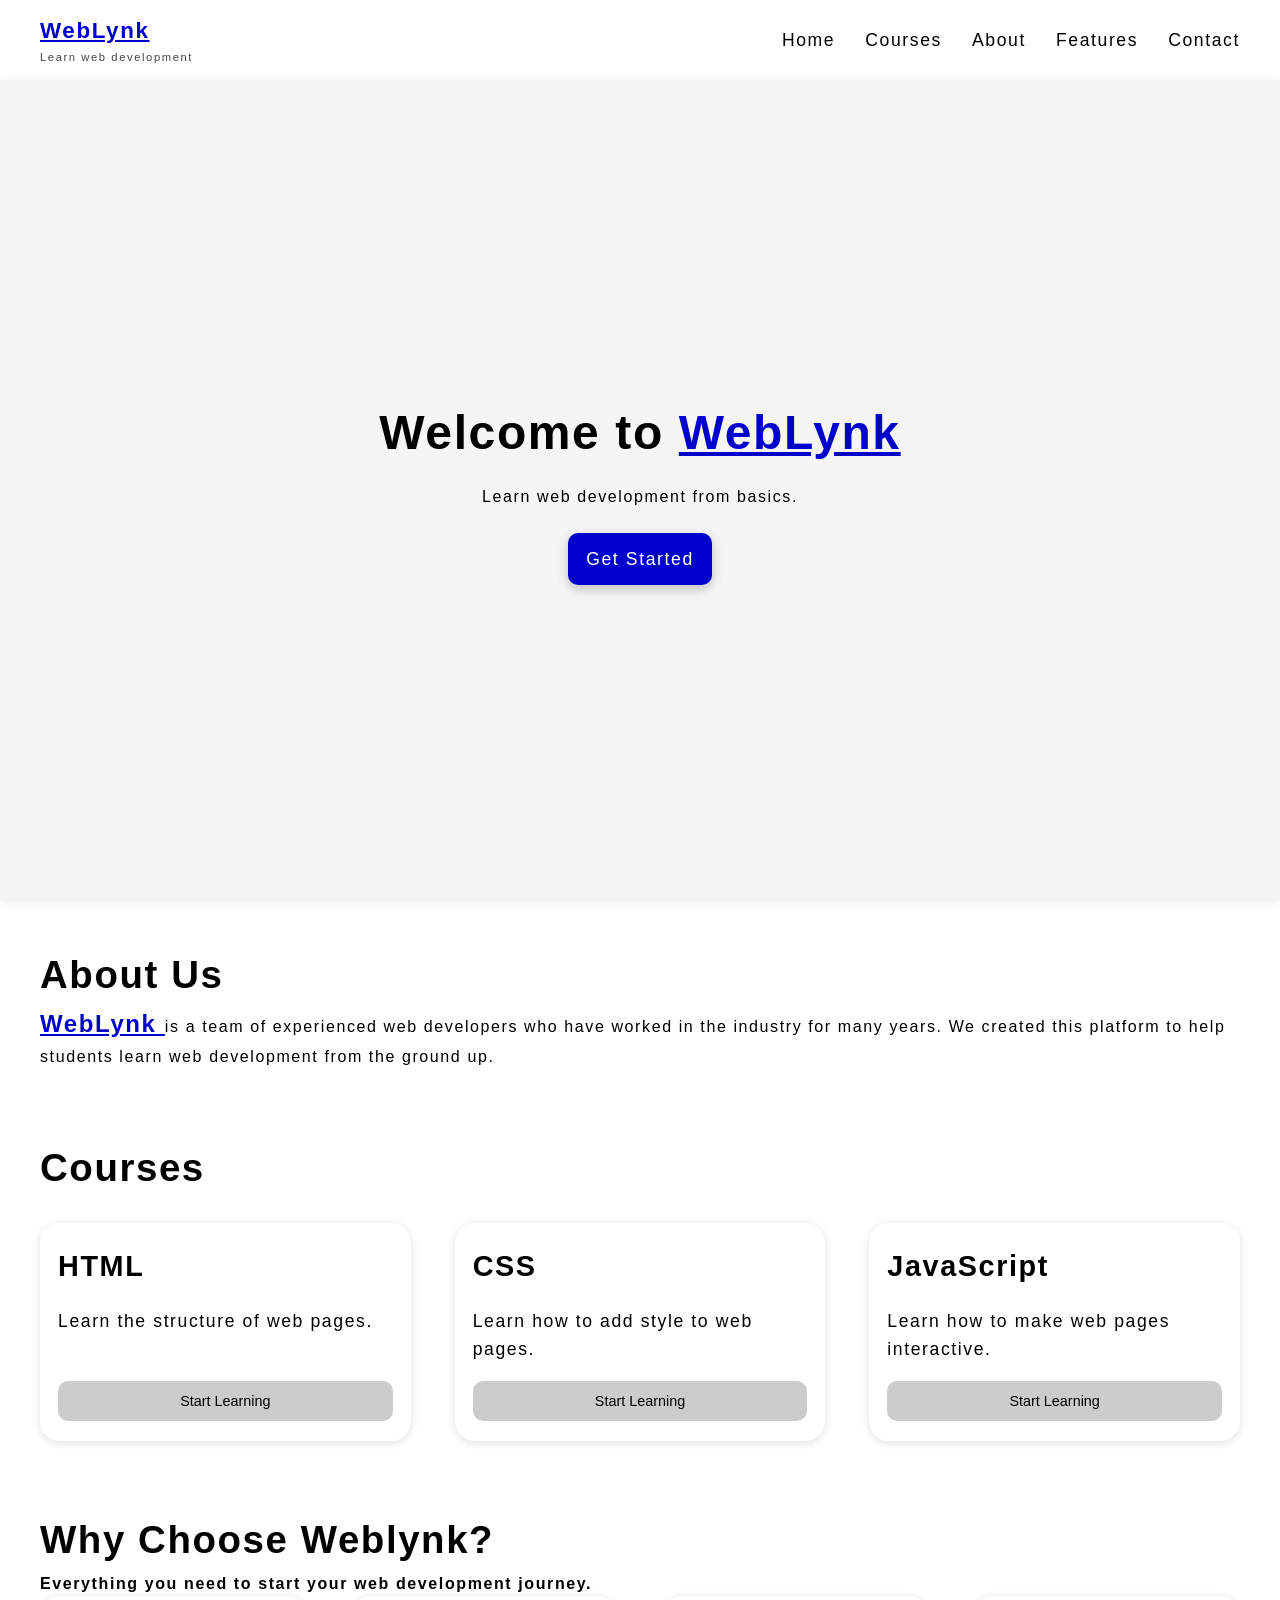
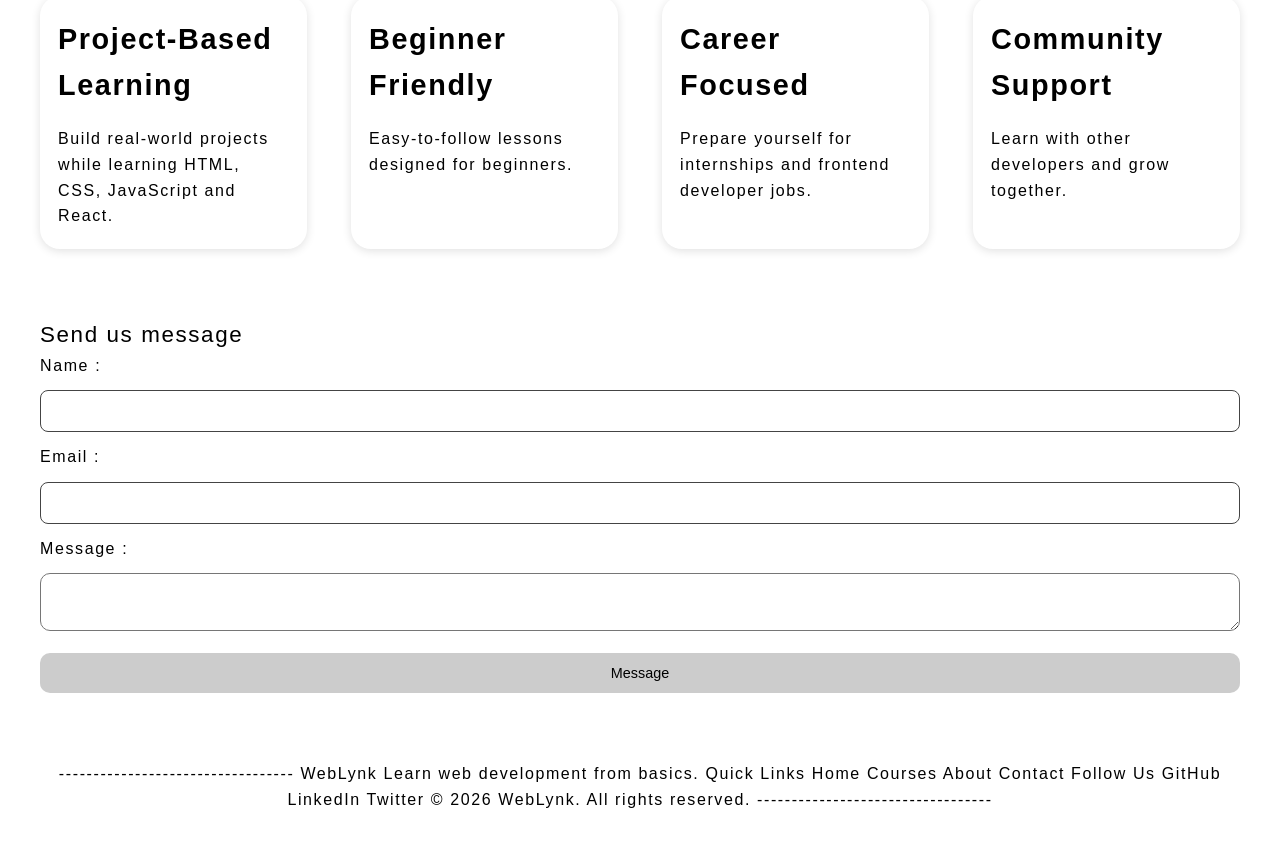
<file: Index.html>
<!doctype html>
<html lang="en">
  <head>
    <meta charset="UTF-8" />
    <meta name="viewport" content="width=device-width, initial-scale=1.0" />
    <meta name="description" content="Learn web development from basics." />
    <title>Welcome to - WebLynk</title>
    <link rel="preconnect" href="https://cdnjs.cloudflare.com" />
    <link rel="stylesheet" href="style.css" />
    <link
      rel="stylesheet"
      href="https://cdnjs.cloudflare.com/ajax/libs/font-awesome/6.7.2/css/all.min.css"
    />
  </head>

  <body>
    <header>
      <a class="logo" href="#home">
        <span>WebLynk</span>
        <small>Learn web development</small>
      </a>

      <nav class="navbar">
        <ul class="nav-links">
          <li><a href="#home">Home</a></li>
          <li><a href="#course">Courses</a></li>
          <li><a href="#about">About</a></li>
          <li><a href="#features">Features</a></li>
          <li><a href="#contact">Contact</a></li>
        </ul>

        <button class="menu" aria-label="Open navigation menu">
          <i class="fa-solid fa-bars-staggered"></i>
        </button>
      </nav>
    </header>

    <main>
      <section id="home" class="hero">
        <h1>Welcome to <span>WebLynk</span></h1>
        <p>Learn web development from basics.</p>
        <a href="#learn" class="btn">Get Started</a>
      </section>

      <section id="about" class="about-section">
        <h2>About Us</h2>

        <p>
          <span>WebLynk </span> is a team of experienced web developers who have
          worked in the industry for many years. We created this platform to
          help students learn web development from the ground up.
        </p>
      </section>

      <section id="course" class="course-section">
        <h2>Courses</h2>

        <div class="card-grid" id="course-grid">
          <article class="card" id="course-card">
            <h3>HTML</h3>
            <p>Learn the structure of web pages.</p>
            <button class="btn">Start Learning</button>
          </article>

          <article class="card" id="course-card">
            <h3>CSS</h3>
            <p>Learn how to add style to web pages.</p>
            <button class="btn">Start Learning</button>
          </article>

          <article class="card" id="course-card">
            <h3>JavaScript</h3>
            <p>Learn how to make web pages interactive.</p>
            <button class="btn">Start Learning</button>
          </article>
        </div>
      </section>

      <section id="features" class="features-section">
        <h2>Why Choose Weblynk?</h2>
        <h4>Everything you need to start your web development journey.</h4>

        <div class="card-grid" id="features-grid">
          <article class="card" id="features-card">
            <h3>Project-Based Learning</h3>
            <p>
              Build real-world projects while learning HTML, CSS, JavaScript and
              React.
            </p>
          </article>

          <article class="card" id="features-card">
            <h3>Beginner Friendly</h3>
            <p>Easy-to-follow lessons designed for beginners.</p>
          </article>

          <article class="card" id="features-card">
            <h3>Career Focused</h3>
            <p>Prepare yourself for internships and frontend developer jobs.</p>
          </article>

          <article class="card" id="features-card">
            <h3>Community Support</h3>
            <p>Learn with other developers and grow together.</p>
          </article>
        </div>
      </section>

      <section id="contact" class="contact-section">
        <form action="#" class="form">
          <fieldset class="form-container">
            <legend>Send us message</legend>

            <label for="name">Name :</label>
            <input type="text" name="name" id="name" required />
            <label for="email">Email :</label>
            <input type="email" name="email" id="email" required />
            <label for="message">Message :</label>
            <textarea
              name="message"
              id="message"
              cols="30"
              rows="2"
              required
            ></textarea>

            <button type="submit" class="btn">Message</button>
          </fieldset>
        </form>
      </section>
    </main>

    <footer>
      ---------------------------------- WebLynk Learn web development from
      basics. Quick Links Home Courses About Contact Follow Us GitHub LinkedIn
      Twitter © 2026 WebLynk. All rights reserved.
      ----------------------------------
    </footer>

    <script src="Script.js"></script>
  </body>
</html>
</file>
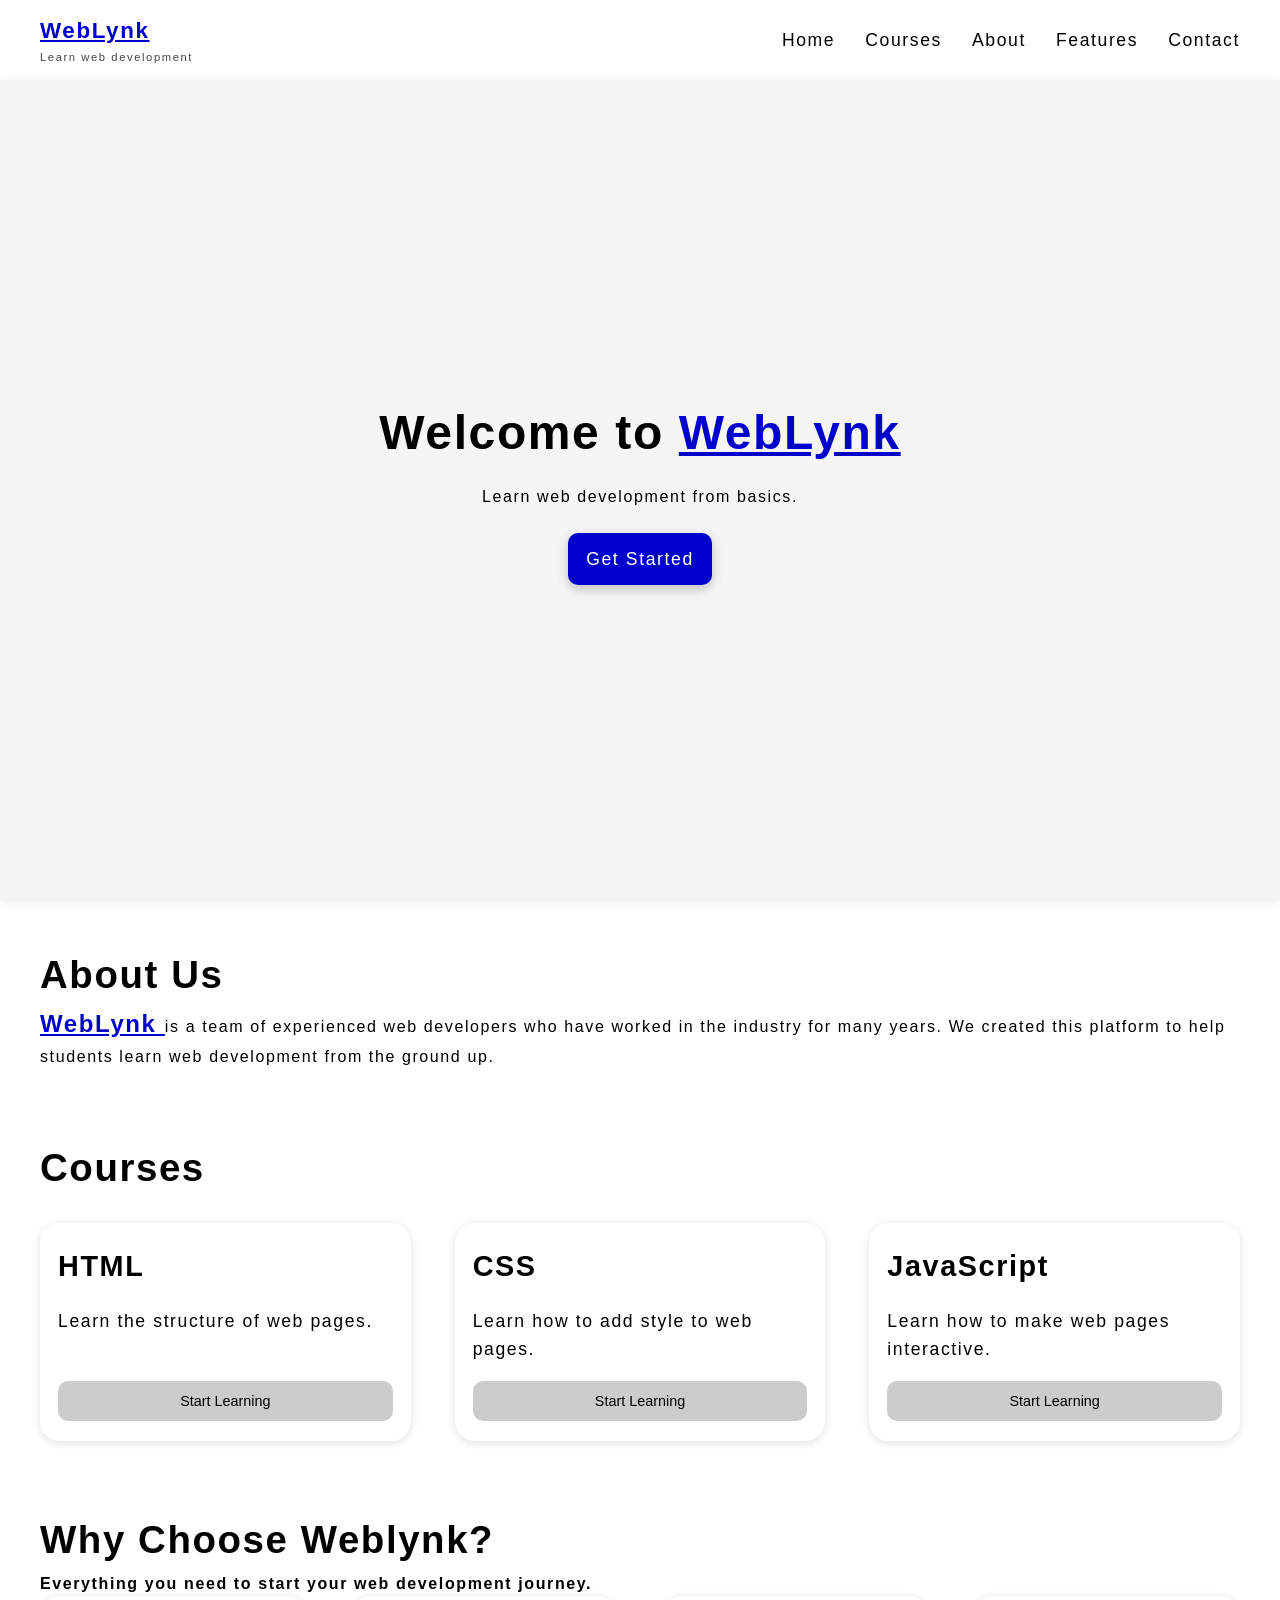
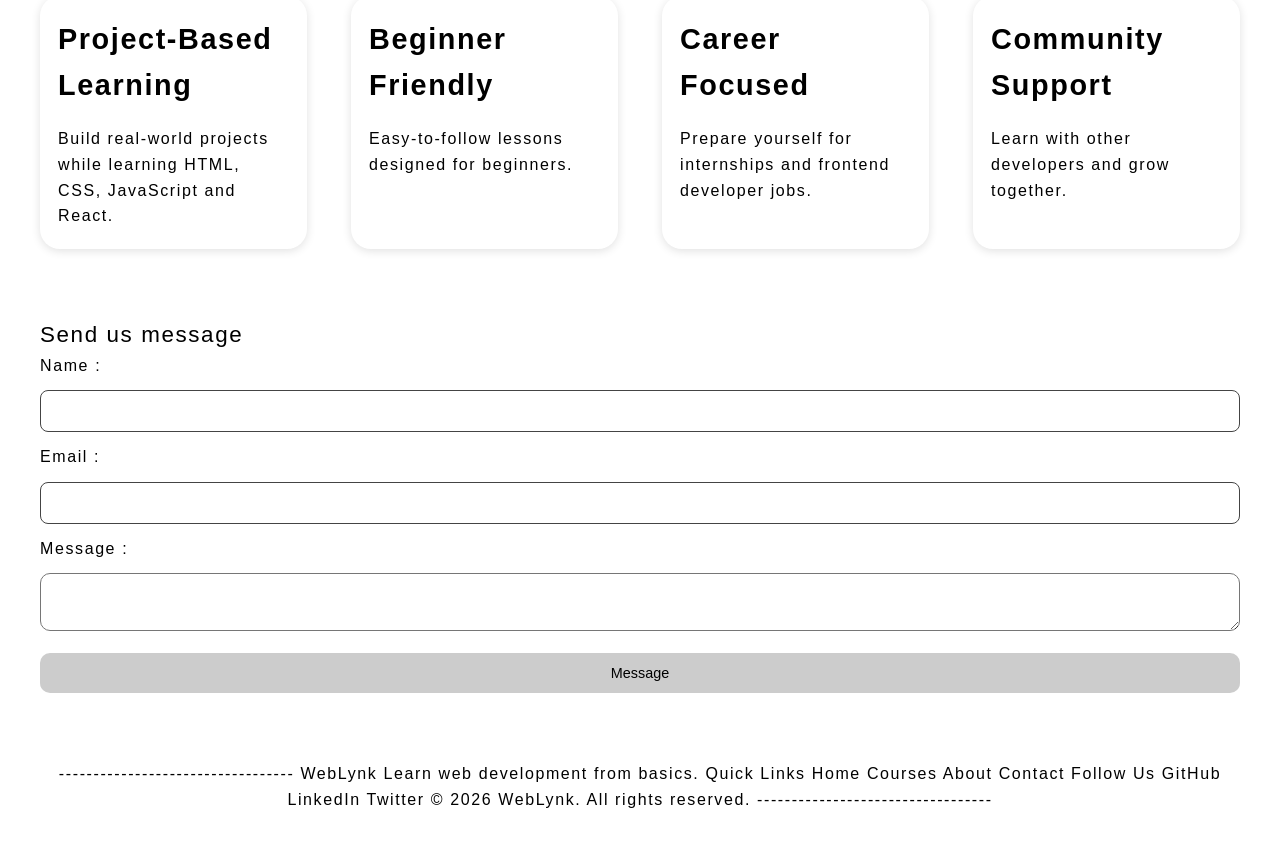
<file: index.html>
<!doctype html>
<html lang="en">
  <head>
    <meta charset="UTF-8" />
    <meta name="viewport" content="width=device-width, initial-scale=1.0" />
    <meta name="description" content="Learn web development from basics." />
    <title>Welcome to - WebLynk</title>
    <link rel="preconnect" href="https://cdnjs.cloudflare.com" />
    <link rel="stylesheet" href="style.css" />
    <link
      rel="stylesheet"
      href="https://cdnjs.cloudflare.com/ajax/libs/font-awesome/6.7.2/css/all.min.css"
    />
  </head>

  <body>
    <header>
      <a class="logo" href="#home">
        <span>WebLynk</span>
        <small>Learn web development</small>
      </a>

      <nav class="navbar">
        <ul class="nav-links">
          <li><a href="#home">Home</a></li>
          <li><a href="#course">Courses</a></li>
          <li><a href="#about">About</a></li>
          <li><a href="#features">Features</a></li>
          <li><a href="#contact">Contact</a></li>
        </ul>

        <button class="menu" aria-label="Open navigation menu">
          <i class="fa-solid fa-bars-staggered"></i>
        </button>
      </nav>
    </header>

    <main>
      <section id="home" class="hero">
        <h1>Welcome to <span>WebLynk</span></h1>
        <p>Learn web development from basics.</p>
        <a href="#learn" class="btn">Get Started</a>
      </section>

      <section id="about" class="about-section">
        <h2>About Us</h2>

        <p>
          <span>WebLynk </span> is a team of experienced web developers who have
          worked in the industry for many years. We created this platform to
          help students learn web development from the ground up.
        </p>
      </section>

      <section id="course" class="course-section">
        <h2>Courses</h2>

        <div class="card-grid" id="course-grid">
          <article class="card" id="course-card">
            <h3>HTML</h3>
            <p>Learn the structure of web pages.</p>
            <button class="btn">Start Learning</button>
          </article>

          <article class="card" id="course-card">
            <h3>CSS</h3>
            <p>Learn how to add style to web pages.</p>
            <button class="btn">Start Learning</button>
          </article>

          <article class="card" id="course-card">
            <h3>JavaScript</h3>
            <p>Learn how to make web pages interactive.</p>
            <button class="btn">Start Learning</button>
          </article>
        </div>
      </section>

      <section id="features" class="features-section">
        <h2>Why Choose Weblynk?</h2>
        <h4>Everything you need to start your web development journey.</h4>

        <div class="card-grid" id="features-grid">
          <article class="card" id="features-card">
            <h3>Project-Based Learning</h3>
            <p>
              Build real-world projects while learning HTML, CSS, JavaScript and
              React.
            </p>
          </article>

          <article class="card" id="features-card">
            <h3>Beginner Friendly</h3>
            <p>Easy-to-follow lessons designed for beginners.</p>
          </article>

          <article class="card" id="features-card">
            <h3>Career Focused</h3>
            <p>Prepare yourself for internships and frontend developer jobs.</p>
          </article>

          <article class="card" id="features-card">
            <h3>Community Support</h3>
            <p>Learn with other developers and grow together.</p>
          </article>
        </div>
      </section>

      <section id="contact" class="contact-section">
        <form action="#" class="form">
          <fieldset class="form-container">
            <legend>Send us message</legend>

            <label for="name">Name :</label>
            <input type="text" name="name" id="name" required />
            <label for="email">Email :</label>
            <input type="email" name="email" id="email" required />
            <label for="message">Message :</label>
            <textarea
              name="message"
              id="message"
              cols="30"
              rows="2"
              required
            ></textarea>

            <button type="submit" class="btn">Message</button>
          </fieldset>
        </form>
      </section>
    </main>

    <footer>
      ---------------------------------- WebLynk Learn web development from
      basics. Quick Links Home Courses About Contact Follow Us GitHub LinkedIn
      Twitter © 2026 WebLynk. All rights reserved.
      ----------------------------------
    </footer>

    <script src="script.js"></script>
  </body>
</html>
</file>
<file: style.css>
* {
  margin: 0;
  padding: 0;
  box-sizing: border-box;
}

html {
  scroll-behavior: smooth;
}

body {
  width: 100%;
  font-size: 16px;
  line-height: 1.6;
  letter-spacing: 0.1em;
  background: #fff;
  color: #000;
  font-family: Helvetica, sans-serif;
  font-weight: 400;
}

h1,
h2,
h3,
span {
  font-family: "Segoe UI", Verdana, Geneva, sans-serif;
  font-weight: 700;
}

h2 {
  font-size: 2.4em;
}

h3 {
  font-size: 1.8em;
}

section,
footer {
  padding: 24px 40px;
  margin: 20px 0;
}

header {
  height: 80px;
  width: 100%;
  padding: 0 40px;
  display: flex;
  justify-content: space-between;
  align-items: center;
  box-shadow: 0 2px 10px rgba(0, 0, 0, 0.08);
}

.logo {
  display: flex;
  align-items: flex-start;
  flex-direction: column;
  color: #0000cc;
}

.logo span {
  font-size: 1.4em;
  text-decoration: underline;
}

.logo small {
  font-size: 0.7em;
  color: #444;
  font-weight: 400;
}

header a,
.hero a {
  text-decoration: none;
}

.nav-links {
  display: flex;
  justify-content: center;
  align-items: center;
  list-style: none;
  gap: 30px;
}

.nav-links a {
  color: #000;
  transition: color 0.3s;
  font-size: 1.1em;
  font-weight: 500;
}

.nav-links a:hover {
  color: #0000cc;
}

.menu {
  display: none;
  border: none;
  background: none;
  cursor: pointer;
}

.menu i {
  font-size: 1.5em;
}

.hero {
  margin: 0;
  height: calc(100vh - 80px);
  background-color: whitesmoke;
  text-align: center;
  display: flex;
  align-items: center;
  justify-content: center;
  flex-direction: column;
  gap: 12px;
  box-shadow: 0 2px 10px rgba(0, 0, 0, 0.08);
}

.hero h1 {
  font-size: 3em;
}

.hero p {
  margin-bottom: 12px;
}

.hero span {
  color: #0000cc;
  text-decoration: underline;
}

.hero .btn {
  font-size: 1.1em;
  font-weight: 500;
  background-color: #0000cc;
  color: #fff;
  box-shadow: 0 4px 12px rgba(0, 0, 0, 0.22);
}

.btn {
  padding: 12px 18px;
  font-size: 0.9em;
  cursor: pointer;
  border: none;
  border-radius: 10px;
  text-decoration: none;
  background-color: #ccc;
  transition:
    color,
    background-color,
    transform 0.3s;
}

.btn:hover {
  background-color: #0000cc;
  color: #fff;
  transform: translateY(-3px);
  box-shadow: 0 4px 12px rgba(0, 0, 0, 0.22);
}

.btn:active {
  border: none;
}

.about-section span {
  color: #0000cc;
  font-size: 1.5em;
  text-decoration: underline;
}

.course-section h2 {
  margin-bottom: 24px;
}

.card-grid {
  display: grid;
  grid-template-columns: repeat(auto-fit, minmax(250px, 1fr));
  gap: 44px;
}

.card {
  padding: 20px 18px;
  border-radius: 20px;
  display: flex;
  flex-direction: column;
  gap: 18px;
  box-shadow: 0 2px 10px rgba(0, 0, 0, 0.12);

  transition:
    background-color 0.3s ease,
    transform 0.3s ease,
    box-shadow 0.3s ease;
}

.card:hover {
  background-color: #f8f9fa;
  transform: translateY(-6px);
  box-shadow: 0 8px 20px rgba(0, 0, 0, 0.15);
}

#course-card p {
  font-size: 1.1em;
}

#course-grid .btn {
  margin-top: auto;
}

.form-container {
  border: none;
  display: flex;
  justify-content: center;
  flex-direction: column;
  gap: 12px;
}

.form-container legend {
  font-size: 1.4em;
}

.form input {
  padding: 12px 18px;
  font-size: 14px;
  border: 1px solid #444;
  border-radius: 8px;
}

.form textarea {
  padding: 12px 18px;
  font-size: 14px;
  border-radius: 10px;
  margin-bottom: 10px;
}

.form input:active, .form textarea:active {
  border: 1px solid #444;
  background: #fff;
}

footer {
  text-align: center;
}

@media (max-width: 550px) {
  .menu {
    display: block;
  }
  .nav-links {
    display: none;
    position: absolute;
    top: 80px;
    right: 0;
    padding: 18px 40px;
    border-radius: 12px;
    background-color: #fff;
    flex-direction: column;
    justify-content: center;
    align-items: center;
    box-shadow: 0 4px 12px rgba(0, 0, 0, 0.22);
  }
  .nav-links.active {
    display: flex;
  }
}
</file>
